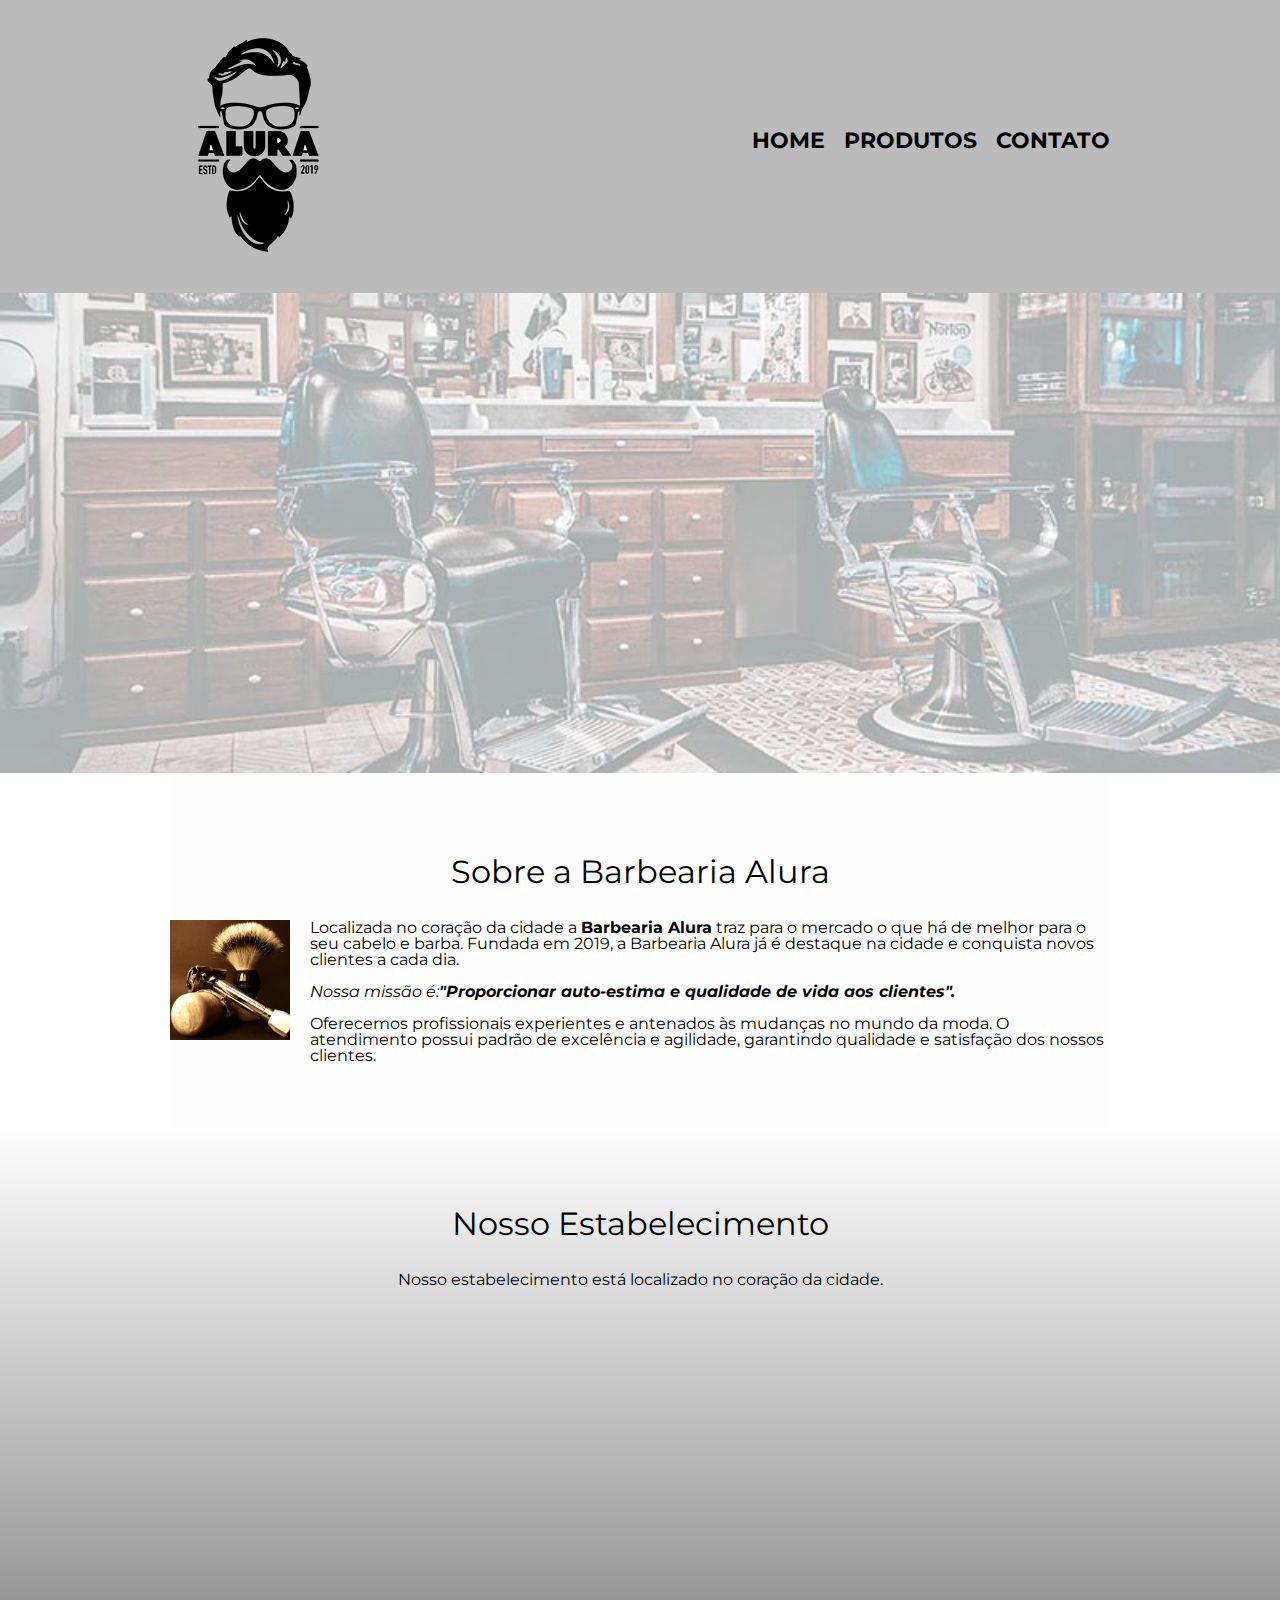
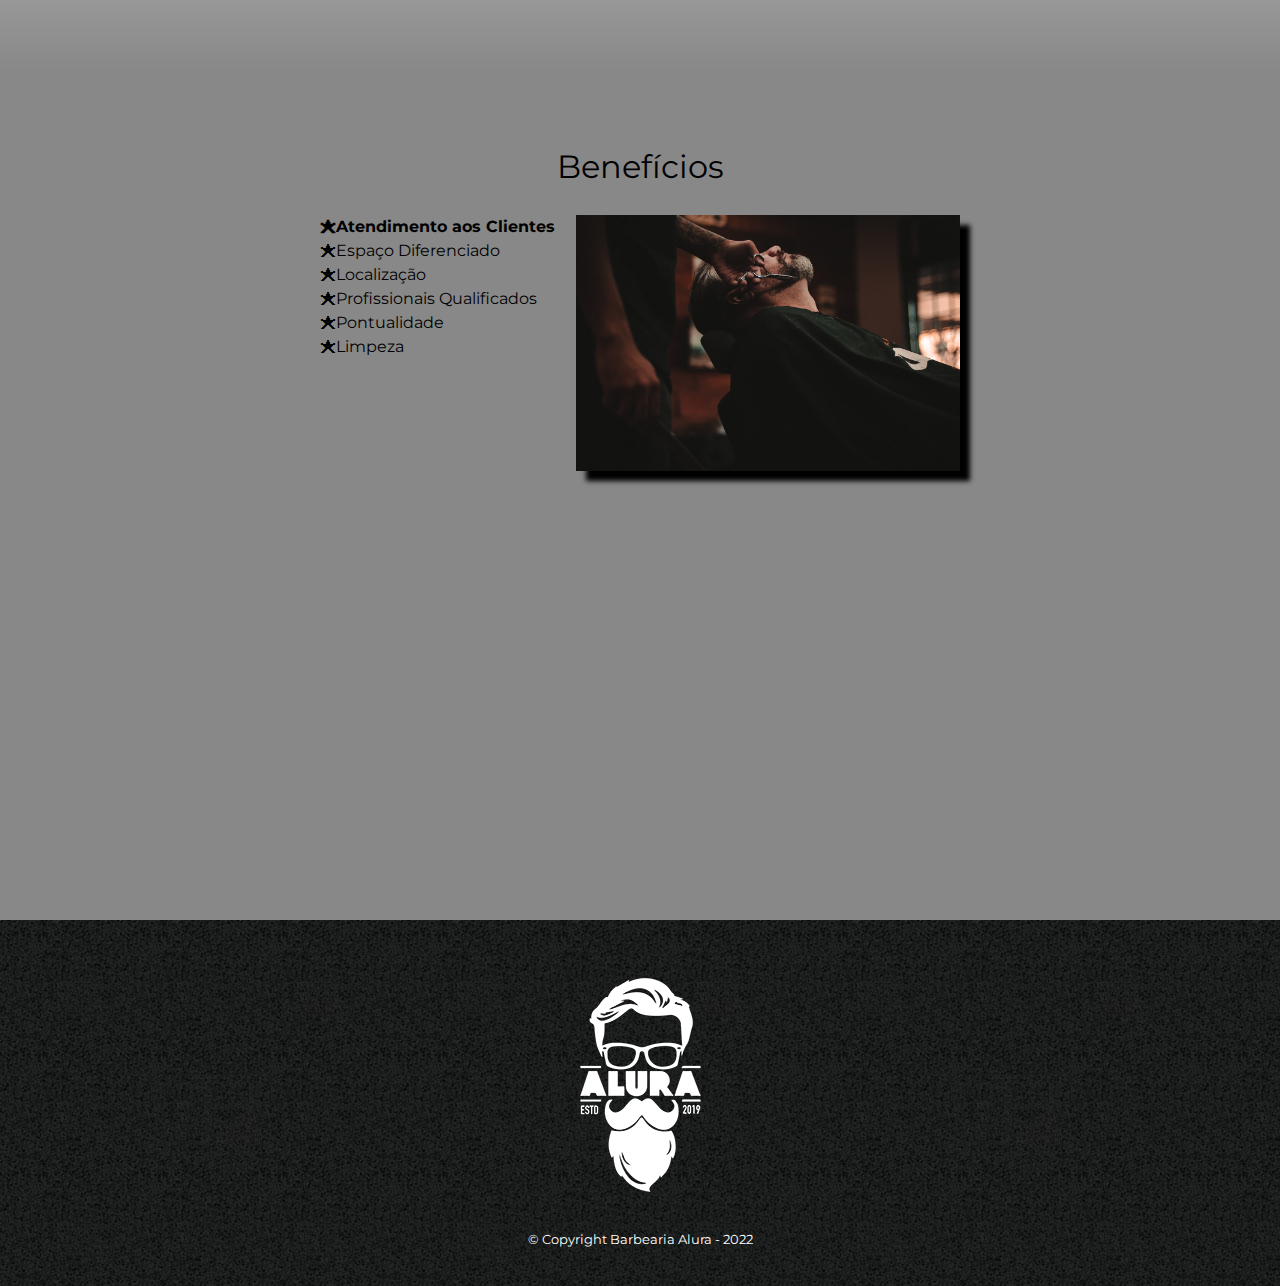
<file: index.html>
﻿<!DOCTYPE html>
<html lang="pt-br">
<head>
    <meta charset="utf-8" />
    <meta name="viewport" content="width=device-width" />
    <title>Barbearia Alura</title>
    <link rel="stylesheet" href="reset.css" />
    <link rel="stylesheet" href="style.css" />
    <link rel="preconnect" href="https://fonts.googleapis.com">
    <link rel="preconnect" href="https://fonts.gstatic.com" crossorigin>
    <link href="https://fonts.googleapis.com/css2?family=Montserrat:wght@100;400&display=swap" rel="stylesheet">
</head>
<body>
    <header>
        <div class="caixa">
            <h1><img src="logo.png" /></h1>
            <nav>
                <ul class="navegacao">
                    <li><a href="index.html">Home</a></li>
                    <li><a href="produtos.html">Produtos</a></li>
                    <li><a href="contato.html">Contato</a></li>
                </ul>
            </nav>
        </div>
    </header>
    <img class="banner" src="banner.jpg">
    <main>
        <section class="principal">
            <h2 class="titulo-principal">Sobre a Barbearia Alura</h2>

            <img src="utensilios.jpg" class="utensilios" alt="Utensilios de um Barbeiro" />

            <p>Localizada no coração da cidade a <strong>Barbearia Alura</strong> traz para o mercado o que há de melhor para o seu cabelo e barba. Fundada em 2019, a Barbearia Alura já é destaque na cidade e conquista novos clientes a cada dia.</p>

            <p id="missao"><em>Nossa missão é:<strong>"Proporcionar auto-estima e qualidade de vida aos clientes".</strong></em></p>

            <p>Oferecemos profissionais experientes e antenados às mudanças no mundo da moda. O atendimento possui padrão de excelência e agilidade, garantindo qualidade e satisfação dos nossos clientes.</p>
        </section>

        <section class="mapa">
            <h3 class="titulo-principal">Nosso Estabelecimento</h3>
            <p>Nosso estabelecimento está localizado no coração da cidade.</p>
            <div class="mapa-conteudo">
                <iframe src="https://www.google.com/maps/embed?pb=!1m18!1m12!1m3!1d58503.19744076339!2d-46.70236974179688!3d-23.5881948!2m3!1f0!2f0!3f0!3m2!1i1024!2i768!4f13.1!3m3!1m2!1s0x94ce59541c6c79c3%3A0x36b90a85f0f8cb33!2sGrupo%20Alura!5e0!3m2!1spt-BR!2sbr!4v1669312985121!5m2!1spt-BR!2sbr" width="100%" height="300" style="border:0;" allowfullscreen="" loading="lazy" referrerpolicy="no-referrer-when-downgrade"></iframe>
            </div>
        </section>


        <section class="beneficios">
            <h3 class="titulo-principal">Benefícios</h3>
            <div class="conteudo-beneficios">
                <ul class="lista-beneficios">
                    <li class="itens">Atendimento aos Clientes</li>
                    <li class="itens">Espaço Diferenciado</li>
                    <li class="itens">Localização</li>
                    <li class="itens">Profissionais Qualificados</li>
                    <li class="itens">Pontualidade</li>
                    <li class="itens">Limpeza</li>
                </ul><img src="beneficios.jpg" class="imagem-beneficios" />
            </div>
            <div class="video">
                <iframe width="100%" height="315" src="https://www.youtube.com/embed/wcVVXUV0YUY" frameborder="0" allow="accelerometer; autoplay; encrypted-media; gyroscope; picture-in-picture" allowfullscreen></iframe>
            </div>
        </section>        
    </main>
    <footer>
        <img src="logo-branco.png" />
        <p class="copyright">&copy; Copyright Barbearia Alura - 2022</p>
    </footer>
</body>
</html>
</file>
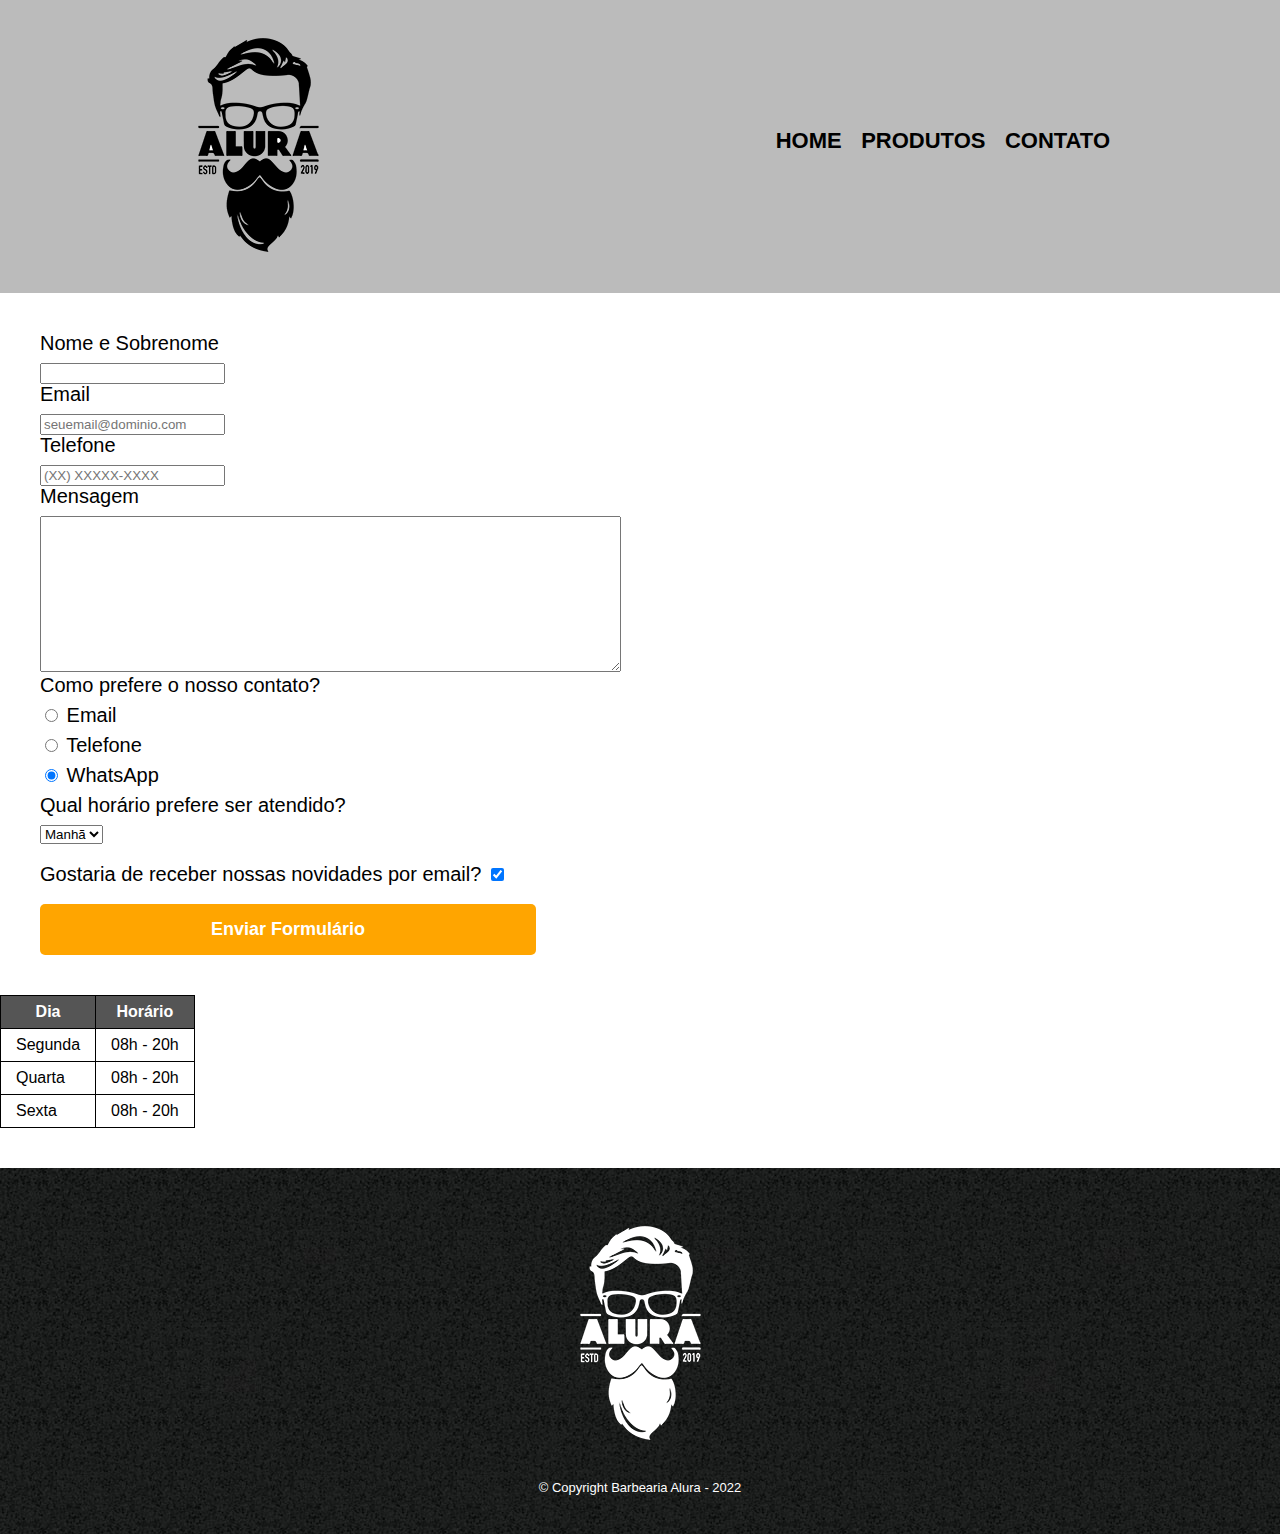
<file: contato.html>
﻿<!DOCTYPE html>
<html>
<head>
    <meta charset="utf-8" />
    <title>Contato - Barbearia Alura</title>
    <link rel="stylesheet" href="reset.css" />
    <link rel="stylesheet" href="style.css" />
</head>
<body>
    <header>
        <div class="caixa">
            <h1><img src="logo.png" alt="Logo Barbearia Alura" /></h1>
            <nav>
                <ul class="navegacao">
                    <li><a href="index.html">Home</a></li>
                    <li><a href="produtos.html">Produtos</a></li>
                    <li><a href="contato.html">Contato</a></li>
                </ul>
            </nav>
        </div>
    </header>
    <main>
        <form>
            <label for="nomesobrenome">Nome e Sobrenome</label>
            <input type="text" id="nomesobrenome" class="input-padrao" required/>

            <label for="email">Email</label>
            <input type="email" id="email" class="input-padrao" required placeholder="seuemail@dominio.com"/>

            <label for="telefone">Telefone</label>
            <input type="tel" id="telefone" class="input-padrao" required placeholder="(XX) XXXXX-XXXX"/>

            <label for="mensagem">Mensagem</label>
            <textarea cols="70" rows="10" id="mensagem" class="input-padrao" required></textarea>

            <fieldset>
                <legend>Como prefere o nosso contato?</legend>

                <label for="radioemail">
                <input type="radio" name="contato" value="email" id="radioemail" />
                Email</label>                

                <label for="radiotelefone"> 
                <input type="radio" name="contato" value="telefone" id="radiotelefone" />
                Telefone</label>               

                <label for="radiowhatsapp"> 
                <input type="radio" name="contato" value="whatsapp" id="radiowhatsapp" checked/>
                WhatsApp</label>               
            </fieldset>

            <fieldset>
                <legend>Qual horário prefere ser atendido?</legend>
                <select>
                    <option>Manhã</option>
                    <option>Tarde</option>
                    <option>Noite</option>
                </select>
            </fieldset>            

            <label class="checkbox">
                Gostaria de receber nossas novidades por email?
                <input type="checkbox" checked/>
            </label>

            <input type="submit" value="Enviar Formulário" class="enviar"/>
        </form>

        <table>
            <thead>
                <tr>
                    <th>Dia</th>
                    <th>Horário</th>
                </tr>
            </thead>   
            <tbody>
                <tr>
                    <td>Segunda</td>
                    <td>08h - 20h</td>
                </tr>
                <tr>
                    <td>Quarta</td>
                    <td>08h - 20h</td>
                </tr>
                <tr>
                    <td>Sexta</td>
                    <td>08h - 20h</td>
                </tr>
            </tbody>            
        </table>

    </main>
    <footer>
        <img src="logo-branco.png" alt="Logo Barbearia Alura"/>
        <p class="copyright">&copy; Copyright Barbearia Alura - 2022</p>
    </footer>
</body>
</html>
</file>
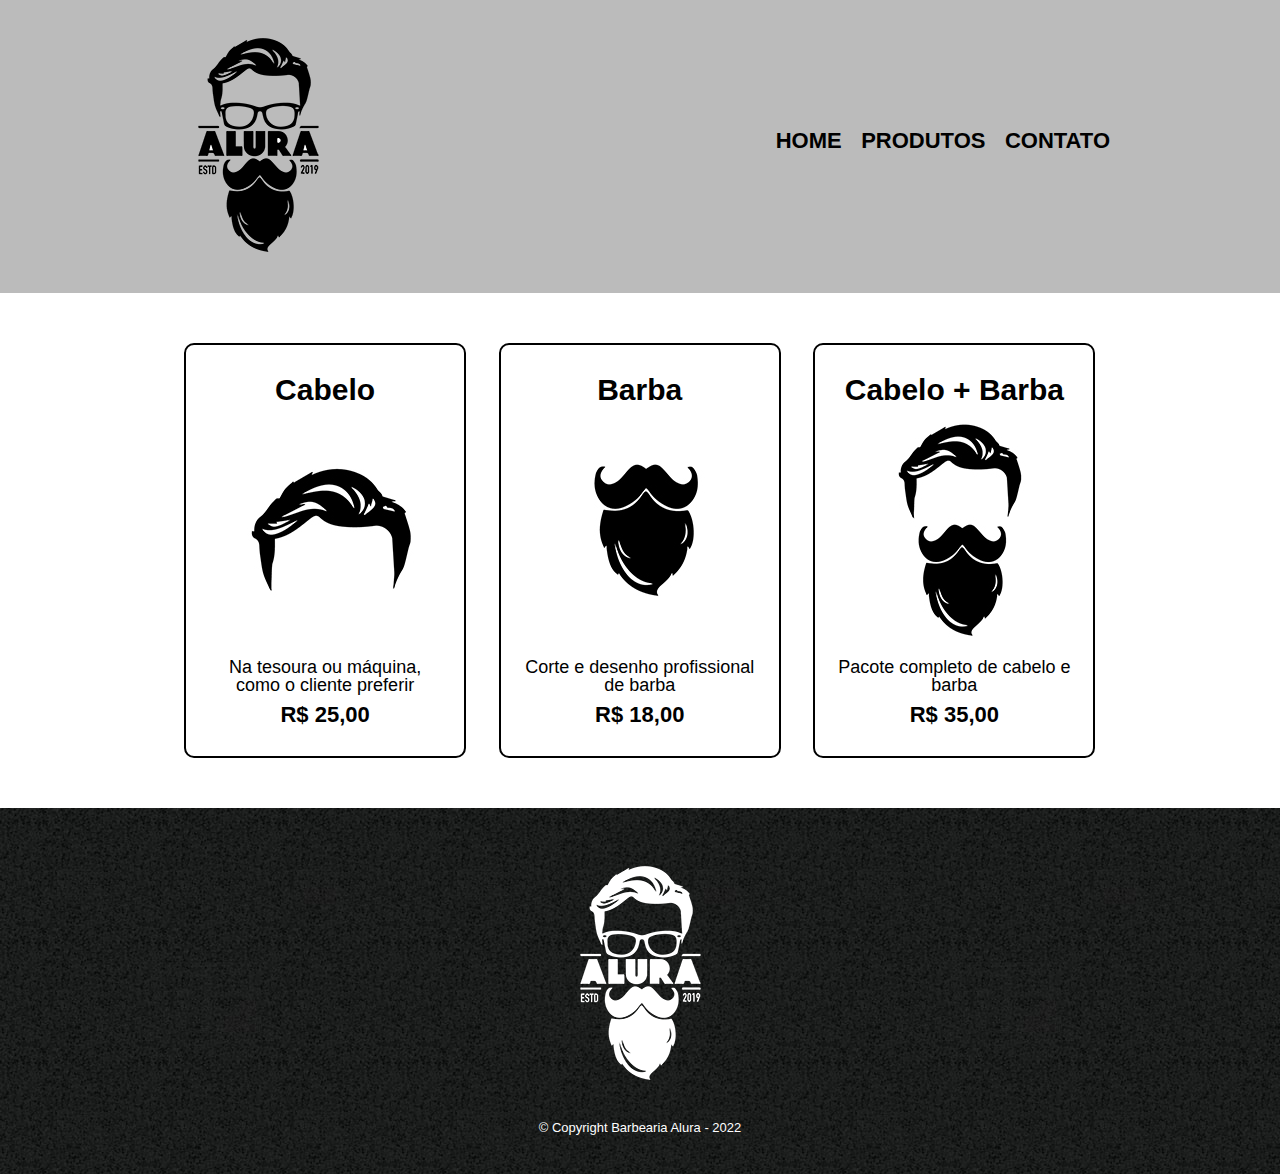
<file: produtos.html>
﻿<!DOCTYPE html>
<html>
<head>
    <meta charset="utf-8" />
    <title>Produtos - Barbearia Alura</title>
    <link rel="stylesheet" href="reset.css" />
    <link rel="stylesheet" href="style.css" />
</head>
<body>
    <header>
        <div class="caixa">
            <h1><img src="logo.png" /></h1>
            <nav>
                <ul class="navegacao">
                    <li><a href="index.html">Home</a></li>
                    <li><a href="produtos.html">Produtos</a></li>
                    <li><a href="contato.html">Contato</a></li>
                </ul>
            </nav>
        </div>
    </header>
    <main>
        <ul class="produtos">
            <li>
                <h2>Cabelo</h2>
                <img src="cabelo.jpg"/>
                <p class="produto-descricao">Na tesoura ou máquina, como o cliente preferir</p>
                <p class="produto-preco">R$ 25,00</p>
            </li>
            <li>
                <h2>Barba</h2>
                <img src="barba.jpg"/>
                <p class="produto-descricao">Corte e desenho profissional de barba</p>
                <p class="produto-preco">R$ 18,00</p>
            </li>
            <li>
                <h2>Cabelo + Barba</h2>
                <img src="cabelobarba.jpg" />
                <p class="produto-descricao">Pacote completo de cabelo e barba</p>
                <p class="produto-preco">R$ 35,00</p>
            </li>
        </ul>        
    </main>
    <footer>
        <img src="logo-branco.png" />
        <p class="copyright">&copy; Copyright Barbearia Alura - 2022</p>
    </footer>
</body>
</html>
</file>
<file: style.css>
﻿body {
    font-family: 'Montserrat', sans-serif;
}

header {
    background:#BBBBBB;
    padding:20px 0;
}
.caixa{
    position:relative;
    width:940px;
    margin: 0 auto;
}

.navegacao a{
    font-weight: bold;
}

nav{
    position:absolute;
    top:110px;
    right:0;
}

nav li {
    display:inline;
    margin: 0 0 0 15px;
}

nav a{
    text-transform:uppercase;
    color: #000000;
    font-weight: bold;
    font-size:22px;
    text-decoration:none;
}

nav a:hover{
    color: #C78C19;
    text-decoration: underline;
}

.produtos{
    width:940px;
    margin: 0 auto;
    padding: 50px 0;
}
.produtos li{
    display: inline-block;
    text-align: center;
    width: 30%;
    vertical-align:top;   
    margin: 0 1.5%;
    padding: 30px 20px;
    box-sizing:border-box;    
    border:solid 2px #000000;
    border-radius:10px;
}

.produtos li:hover{
    border-color: #C78C19;
}

.produtos li:active{
    border-color: #088C19;
}

.produtos li:hover h2 {
   font-size:34px;
}

.produtos h2{
    font-size: 30px;
    font-weight: bold;
}

.produto-descricao{
    font-size: 18px;
}

.produto-preco{
    font-size:22px;
    font-weight: bold;
    margin: 10px 0 0;
}

footer{
    text-align:center;
    background: url("bg.jpg");
    padding:40px 0;
}

.copyright{
    color: #FFFFFF;
    font-size: 13px;
    margin-top: 20px;
}

main {
  
}

form{
    margin: 40px 0;
    padding-left: 40px;
}

form label, form legend{
    display:block;
    font-size: 20px;
    margin-bottom: 10px;
}

.imput-padrao{
    display:block;
    margin-bottom:20px;
    padding:20px 25px;
    width:50%;
}

.checkbox{
    margin:20px 0;
}

.enviar{
    width: 40%;
    padding: 15px 0;
    background: orange;
    color: white;
    font-weight: bold;
    font-size: 18px;
    border: none;
    border-radius: 5px;
    transition: 1s background;
    cursor: pointer;
    transition: 1s transform;
}

.enviar:hover{
    background: darkorange;
    transform: scale(1.1);
}

table{
    margin: 20px 0 40px;
    padding-left: 40px;
}

thead{
    background: #555555;
    color:white;
    font-weight:bold;
}

td,th{
    border: 1px solid #000000;
    padding: 8px 15px;
}
/*css da página inicial*/
.banner{
    width:100%;
    opacity: 0.4;    
    transition: 1s;
}

.banner:hover{
    opacity:0.6
}

.titulo-principal{
    text-align:center;
    font-size: 2em;
    margin-bottom: 1em;
    margin-top: 1em;
    clear: left;
}


.principal {
    padding: 3em 0;
    background: #FEFEFE;
    width: 940px;
    margin: 0 auto;
}

.principal p{
    margin-bottom: 1em;
}

.principal strong{
    font-weight: bold;
}

.principal em{
    font-style: italic;
}

.beneficios {
    padding: 3em 0;
    background: #888888;
        
}

.conteudo-beneficios {
    width: 640px;
    margin: 0 auto 80px auto;
}

.lista-beneficios{
    width: 40%;
    display:inline-block;
    vertical-align: top;
}

.itens{
    line-height: 1.5;
}

    .itens:before {
        content: "🟊";
    }

.itens:first-child{
    font-weight:bold;
}

.imagem-beneficios{
    width: 60%;
    box-shadow: 10px 10px 5px  #000000;
}

.utensilios{
    width:120px;
    float: left;
    margin:0 20px 20px 0;
}

.mapa {
    padding: 3em 0;    
    background: linear-gradient(#FEFEFE,#888888);
}

.mapa-conteudo{
    width: 940px;
    margin: 0 auto;
}

.mapa p{
    margin:0 0 2em;
    text-align:center;
}

.video{
    width: 560px;
    margin: 0 auto;

}

@media screen and (max-width:480px) {
    .caixa, .principal, .conteudo-beneficios,.mapa-conteudo,.video{
        width:auto;
    }

    h1{
        text-align:center;
    }
    nav{
        position:static;
    }
    .lista-beneficios,.imagem-beneficios{
        width:100%;
    }
}
</file>
